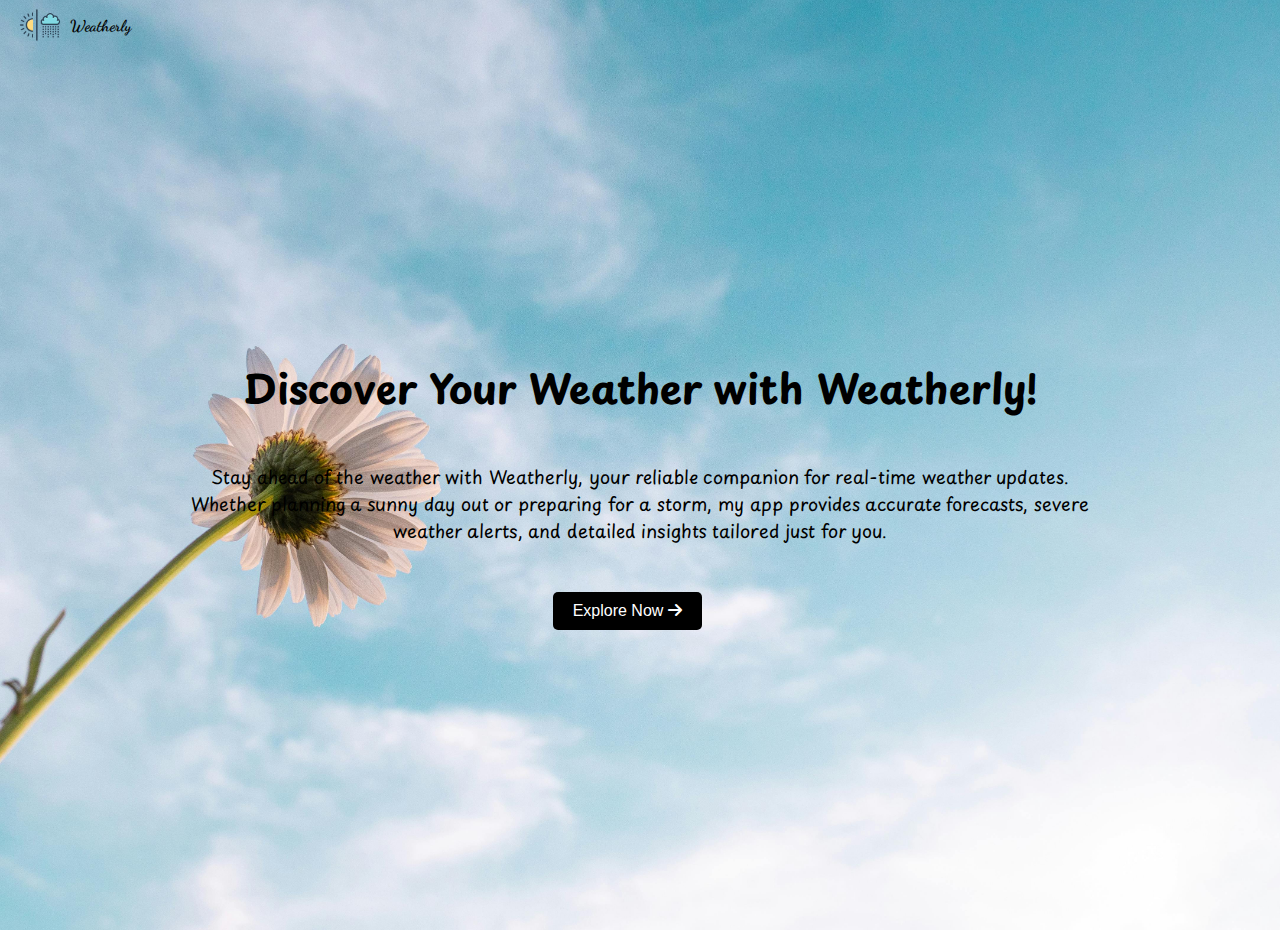
<file: index.html>
<!DOCTYPE html>
<html>
    <head lang="en">
        <meta charset="UTF-8">
        <meta name="viewport" content="width=device-width, initial-scale=1.0">
        <title>Weatherly</title>
        <link rel="stylesheet" type="text/css" href="style.css">
        <link rel="stylesheet" href="https://cdnjs.cloudflare.com/ajax/libs/font-awesome/6.0.0-beta3/css/all.min.css">
        <link href="https://fonts.googleapis.com/css2?family=Playpen+Sans:wght@100..800&display=swap" rel="stylesheet">
        <link href="https://fonts.googleapis.com/css2?family=Dancing+Script:wght@400..700&family=Playpen+Sans:wght@100..800&display=swap" rel="stylesheet">
    </head>
    <body>
        <div class="header">
            <div class="icon"></div>
            <h1 class="app-title">Weatherly</h1>           
        </div>
        <main class="main-content">
            <h1 id="main-heading">Discover Your Weather with Weatherly!</h1>
            <p>Stay ahead of the weather with Weatherly, your reliable companion for real-time weather updates.
            <br>Whether planning a sunny day out or preparing for a storm, my app provides accurate forecasts, severe
            <br>weather alerts, and detailed insights tailored just for you.</p>
            <button class="cta-button" id="exploreButton">
                Explore Now<i class="fas fa-arrow-right"></i>
            </button>
            <script>
                document.getElementById('exploreButton').addEventListener('click', function() {
                    window.location.href = 'home.html'; // Change to my home page URL
                });
            </script>

        </main>
        <script src="script.js"></script>
    </body>
</html>
</file>
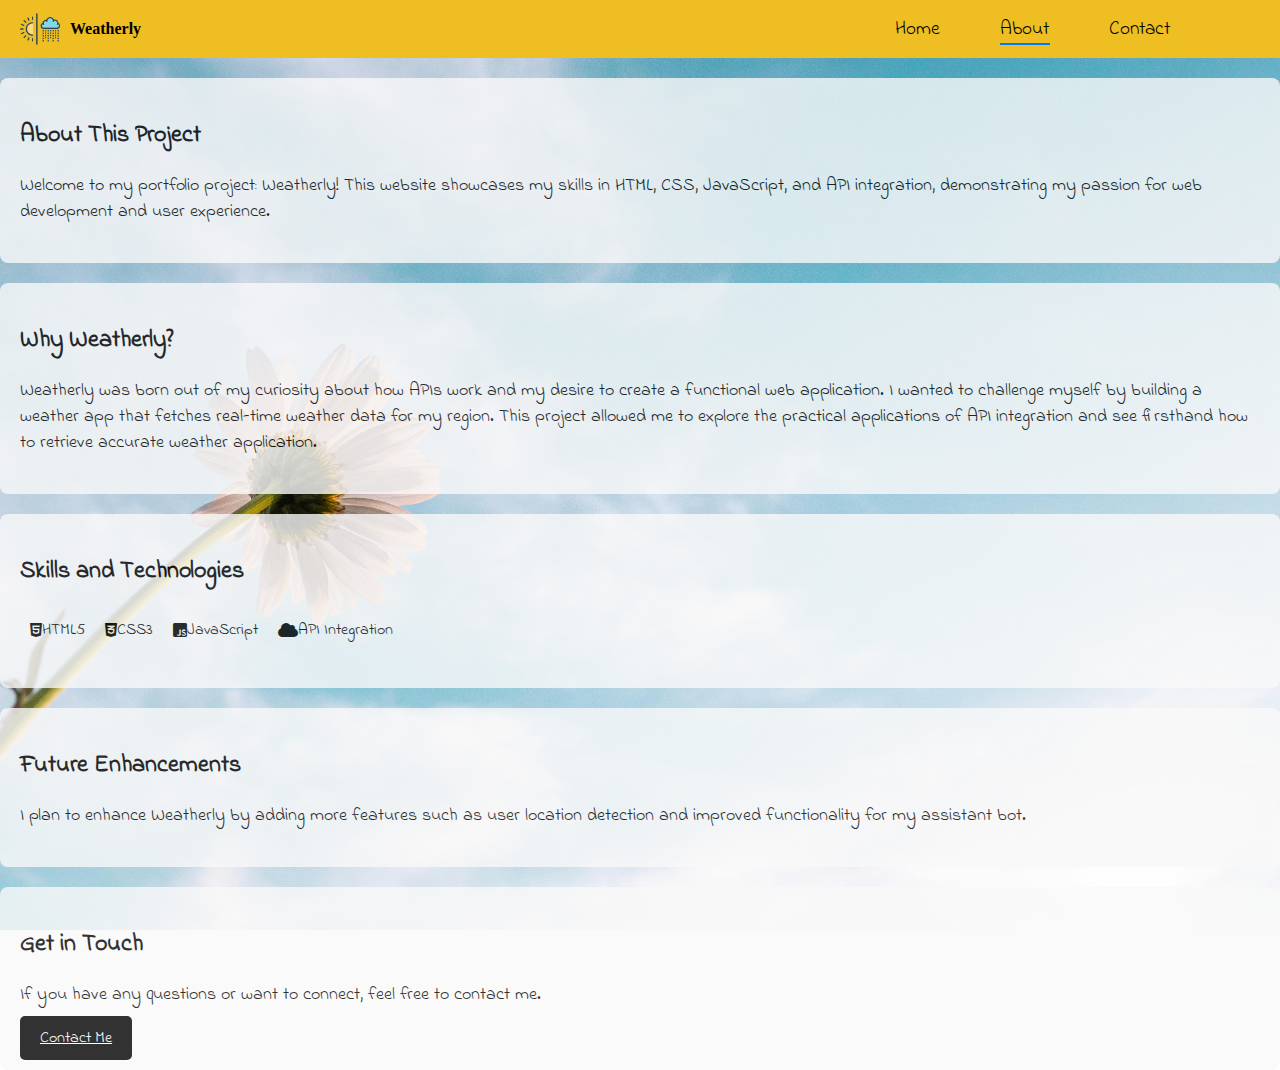
<file: about.html>
<!DOCTYPE html>
<html>
    <head lang="en">
        <meta charset="UTF-8">
        <meta name="viewport" content="width=device-width, initial-scale=1.0">
        <title>About Weatherly</title>
        <link rel="stylesheet" href="style.css">
        <link rel="stylesheet" href="https://cdnjs.cloudflare.com/ajax/libs/font-awesome/6.0.0-beta3/css/all.min.css">
        <link href="https://fonts.googleapis.com/css2?family=Edu+AU+VIC+WA+NT+Dots:wght@400..700&family=Indie+Flower&family=Pacifico&display=swap" rel="stylesheet">
    </head>
    <body>
        <header class="header" style="background-color: rgb(238, 190, 34);">
            <a href="home.html" class="icon"></a>
            <h1 class="app-title">Weatherly</h1>
            <nav id="topnav">
                <a href="home.html">Home</a>
                <a class="active" href="about.html">About</a>
                <a href="contact.html">Contact</a>
                <div class="active-line" id="activeLine"></div>
            </nav> 
        </header>
        <main>
            <section class="section">
                <h2>About This Project</h2>
                <p>Welcome to my portfolio project: Weatherly! This website showcases my skills in HTML,
                CSS, JavaScript, and API integration, demonstrating my passion for web development and user experience.</p>
            </section>
    
            <section class="section">
                <h2>Why Weatherly?</h2>
                <p>Weatherly was born out of my curiosity about how APIs work and my desire to create
                    a functional web application. I wanted to challenge myself by building a weather app that
                    fetches real-time weather data for my region. This project allowed me to explore the practical 
                    applications of API integration and see firsthand how to retrieve accurate weather application.</p>
            </section>
    
            <section class="section">
                <h2>Skills and Technologies</h2>
                <ul class="skills-list">
                    <li><i class="fab fa-html5"></i> HTML5</li>
                    <li><i class="fab fa-css3-alt"></i> CSS3</li>
                    <li><i class="fab fa-js-square"></i> JavaScript</li>
                    <li><i class="fas fa-cloud"></i> API Integration</li>
                </ul>
            </section>
    
            <section class="section">
                <h2>Future Enhancements</h2>
                <p>I plan to enhance Weatherly by adding more features such as user location detection
                    and improved functionality for my assistant bot.</p>
            </section>
    
            <section class="section">
                <h2>Get in Touch</h2>
                <p>If you have any questions or want to connect, feel free to contact me.</p>
                <a href="contact.html" class="cta-button">Contact Me</a>
            </section>
        </main>
        <script src="script.js"></script>
    </body>
</html>
</file>
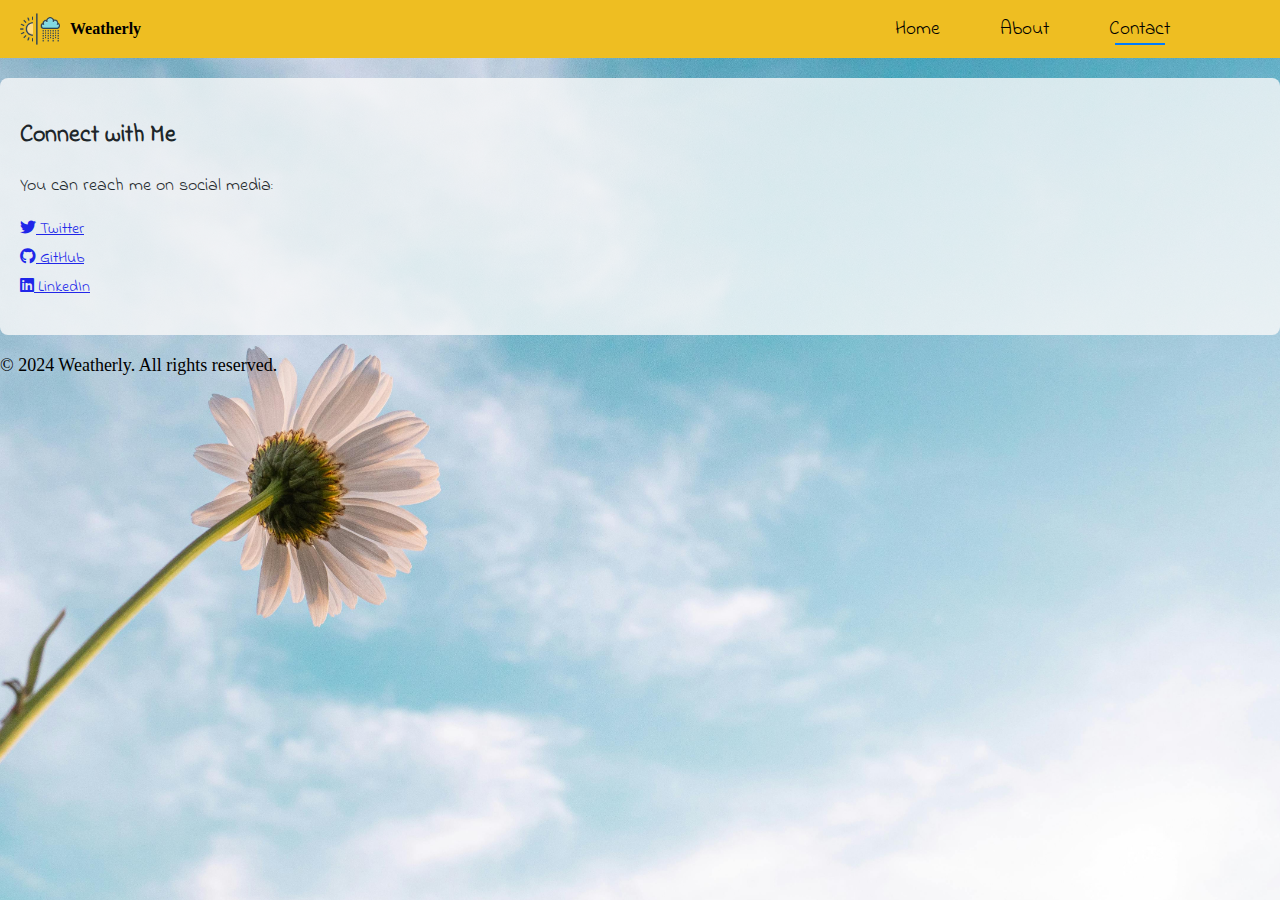
<file: contact.html>
<!DOCTYPE html>
<html>
    <head lang="en">
        <meta charset="UTF-8">
        <meta name="viewport" content="width=device-width, initial-scale=1.0">
        <title>Contact Weatherly</title>
        <link rel="stylesheet" href="style.css">
        <link rel="stylesheet" href="https://cdnjs.cloudflare.com/ajax/libs/font-awesome/6.0.0-beta3/css/all.min.css">
        <link href="https://fonts.googleapis.com/css2?family=Edu+AU+VIC+WA+NT+Dots:wght@400..700&family=Indie+Flower&family=Pacifico&display=swap" rel="stylesheet"> 
    </head>
    <body>
        <header class="header" style="background-color: rgb(238, 190, 34);">
            <a href="home.html" class="icon"></a>
            <h1 class="app-title">Weatherly</h1>
            <nav id="topnav">
                <a  href="home.html">Home</a>
                <a href="about.html">About</a>
                <a class="active" href="contact.html">Contact</a>
                <div class="active-line" id="activeLine"></div>
            </nav> 
        </header>
        <main>
            <section class="section">
                <h2>Connect with Me</h2>
                <p>You can reach me on social media:</p>
                <ul>
                    <li><a href="https://x.com/Leila_Kendi" target="_blank"><i class="fab fa-twitter"></i> Twitter</a></li>
                    <li><a href="https://github.com/Kendi-prog" target="_blank"><i class="fab fa-github"></i> GitHub</a></li>
                    <li><a href="https://www.linkedin.com/in/kendi-leila-muriungi-568957262/" target="_blank"><i class="fab fa-linkedin"></i> LinkedIn</a></li>
                </ul>
            </section>
        </main>
    
        <footer>
            <p>&copy; 2024 Weatherly. All rights reserved.</p>
        </footer>
        <script src="script.js"></script>
    </body>
</html>
</file>
<file: style.css>
body {
    margin: 0; 
    height: 100vh; 
    background-size: cover; 
    background-attachment: fixed; 
    background-position: center;
    background-repeat: no-repeat; 
    transition: background-image 1s ease; 
    
    /*background-image: url('Landingpage-images/lp1.jpg');background-color: #f0f0f0;*/
}


.header{
    display: flex;
    align-items: center;
    justify-content: space-between;
    padding:  5px 20px;
    font-family: 'Indie Flower', cursive;    
}


main{    
    font-family: "Indie Flower", cursive; 
}


#topnav {
    margin-left: auto;
    display: flex;
    gap: 40px;
    position: relative;    
}


#topnav a{
    text-decoration: none;
    color: black;
    padding: 10px 10px;
    font-size: larger;     
}


.active-line {
    position: absolute;
    height: 2px; /* Height of the line */
    width: 50px;
    background-color: #007BFF; 
    bottom: 8px; /* Position it below the links */
    transition: left 0.3s ease, width 0.3s ease; /* Animation */
}


.icon{
    width: 40px;
    height: 40px;
    background-image: url(Icon-images/weather.png);
    background-size: cover;
    margin-right: 10px;
}


.app-title{
    color: black;
    font-size: medium;
    font-family: "Dancing Script", cursive;
    
}

/* Media Query for Mobile Devices */
@media (max-width: 768px) {
    .header {
        padding: 10px 20px; /* Adjust padding for smaller screens */
        
    }

    #topnav {
        gap: 10px; /* Adjust spacing between links for smaller screens */
    }

    #topnav a {
        font-size: medium; /* Adjust font size if needed */
    }
}


/* Landing page styles*/
@keyframes bounceIn {
    0% {
        opacity: 0; /* Start invisible */
        transform: translateY(-30px); /* Start slightly above */
    }
    60% {
        opacity: 1; /* Fully visible */
        transform: translateY(10px); /* Move down slightly */
    }
    80% {
        transform: translateY(-5px); /* Move up a bit */
    }
    100% {
        transform: translateY(0); /* End at original position */
    }
}


.main-content {
    position: relative; 
    z-index: 2; /* Bring main content above background */
    display: flex;
    flex-direction: column; /* Stack elements vertically */
    align-items: center; /* Center elements */
    justify-content: center; /* Center elements vertically */
     height: 100vh;
    color: #000; 
    text-align: center; 
    margin-top: -20px;
    font-family: "Playpen Sans", cursive;
    /*background-color: rgba(255, 255, 255, 0.8);*/
}


#main-heading{
    font-size: 40px;
    animation: bounceIn 1.7s ease; 
}


p{
    font-size: large;
}


@keyframes jump {
    0% {
        transform: translateY(0);
    }
    50% {
        transform: translateY(-10px); 
    }
    100% {
        transform: translateY(0);
    }
}


.cta-button {
    background-color: black; /* Button color */
    border: none; /* Remove border */
    color: white; /* Text color */
    padding: 10px 20px; /* Padding */
    font-size: 16px; /* Font size */
    cursor: pointer; /* Pointer cursor on hover */
    border-radius: 5px; /* Rounded corners */
    transition: background-color 0.3s; /* Smooth transition for hover */
    margin-top: 30px;
    margin-right: 25px;
    animation: jump 0.5s infinite;
}



.cta-button i {
    margin-left: 5px; /* Space between icon and text */
}


.cta-button:hover {
    background-color: rgb(243, 204, 30);
    color: black;
}

 /*Home page styles*/
.below-header {
    display: flex; 
    flex-direction: column;
    /* justify-content: space-between; */
    margin: 30px;
    align-items: center;   
}


#openweathermap-widget-9 {
    margin-top: 10px;
}


.search-bar {
    display: flex; /* Use flexbox for the search bar */
    justify-content: center; /* Center align */
    align-items: center;
    margin: 20px 0; 
       /* margin-right: 300px; */
} 
    
.search-bar label {
    margin-left: 20px; 
    font-weight: bold;
    font-size: large; 
}


.search-bar input {
    padding: 10px; /* Inner padding for the input */
    border: 1px solid #ccc; /* Border color */
    border-radius: 5px;
     /*margin-right: 10px;  */
    width: 200px;
}


input::placeholder {
    font-family: 'Indie Flower', cursive;
    font-size: 18px; 
    color: #888; /* Change the placeholder color */
    opacity: 1; /* Ensures the placeholder is fully opaque */
}


.search-bar button {
    padding: 10px 15px; /* Inner padding for the button */
    background-color: #FFD700; 
    border: none; /* Remove default border */
    border-radius: 5px; /* Rounded corners */
    cursor: pointer; /* Pointer cursor on hover */
    margin-left: 5px;
}


.search-bar button:hover {
    background-color: #FFC107; /* Darker yellow on hover */
}


.weather-display {
    margin-top: 20px; /* Space above the weather display */
    /* background-color: #f0f8ff; Light background for contrast 30px*/
    padding: 20px ; 
    border-radius: 10px; 
}


.grid-container {
    display: grid;
    grid-template-columns: repeat(1, 1fr); /* four equal columns */
     /*grid-template-rows: auto; Automatic height based on content */
    gap: 30px; /* Space between grid items */
}


.grid-item {
    background-color: white;
    opacity: 0.8;
    padding: 20px; /*70px 5px; Inner padding */
    border-radius: 5px; 
    text-align: center; 
    box-shadow: 0 2px 5px rgba(0, 0, 0, 0.1); 
    
    /*height: 150px; Weather Icon Styling */
}


/* Weather Icon Styling */
#weather-icon {
    width: 80px; /* Size of the icon */
    height: 80px; /* Size of the icon */
    margin-right: 10px;
    opacity: 1.0;
    border: 2px solid #2196F3; 
    border-radius: 10px; 
    background-color: white; 
    box-shadow: 0 2px 5px rgba(0, 0, 0, 0.3); 
    transition: transform 0.5s; /* Smooth hover transition */
}


#weather-icon:hover {
    transform: scale(1.3); /* Scale up on hover for effect */
}

/* .thermometer {
    width: 40px; 
    height: 200px; 
    background-color: 
    border: 2px solid #2196F3;
    border-radius: 20px; 
    position: relative;
    margin: 20px auto; 
    box-shadow: 0 4px 10px rgba(0, 0, 0, 0.3); /* Shadow for depth */


.thermometer{
    display: block;
    position: relative;
    left: 130px;
    bottom: 5px;
    height: 100px;
}


.bulb{
    display:inline-block;
    border:2px solid #222;
    width:20px;
    height:20px;
    border-radius:50%;
    position: absolute;
    left: 0px;
    bottom: 0px;
    border-top: 2px solid #fff;
    box-shadow: 0px 0px 0px 2px #fff inset;
    background:red;
  }


.stem{
    display: inline-block;
    border: 2px solid #222;
    width: 12px;
    height: 80px;
    border-radius: 0px 0px 20px 20px;
    border-top: 2px solid transparent;
    position: absolute;
    bottom: 18px;
    left: 4px;
    box-shadow: 0px 0px 0px 2px #fff inset;
    transform: rotate(180deg);
    z-index: 10;
    padding-bottom: 3px;
}


.stem-perct{
height: 0%;
width: 8px;
background: red;
display: block;
margin: 0px auto;
border-radius: 10px;
}


.bulb:after{
    content: '';
    height: 10px;
    width: 8px;
    background: inherit;
    position: absolute;
    left: 6px;
    bottom: 13px;
    z-index: 12;
}


.humidity-bar {
    width: 100%;
    height: 20px;
    background-color: #e0e0e0;
    border-radius: 10px;
    overflow: hidden;
    margin-top: 30px;
   
}


.humidity-fill {
    height: 100%;
    width: 0; /* Start at 0 for animation */
    background-color: #2196F3; /* Blue color for humidity fill */
    transition: width 1s; /* Smooth transition */
}


.wind-animation {
    width: 100px;
    height: 10px;
    margin-top: 40px;
    background-color: #a0c4ff;
    position: relative;
    animation: windAnimation 1s linear infinite;
}


@keyframes windAnimation {
    0% { transform: translateX(0); }
    100% { transform: translateX(100px); }
}


.forecast {
    grid-column: span 1; /*  2 / 4 Make this item span the two columns */
    background-color: #e6f7ff; 
    opacity: 0.9;  
}


/* Responsive adjustments */
@media (min-width: 768px) {
    .header {
        justify-content: flex-start; /* Space between items */
        padding: 5px 100px 5px 20px;
    }

    .below-header {
        flex-direction: row; /* Change to row layout for larger screens */
        justify-content: space-between; /* Space between items */
    }

    .search-bar {
        margin-right: 300px;    
    }

    .search-bar input{
        margin-right: 10px; 
        width: 400px;   
    }

    .search-bar label{
        margin-right: 20px; 
    }

    .grid-container {
        grid-template-columns: repeat(4, 1fr); /* Four equal columns */
        grid-template-rows: auto;
    }

    .grid-item {
        padding: 70px 5px; /* Increased padding for larger screens */
        height: 150px;
    }

    .forecast {
        grid-column: 2 / 4; /* Make the forecast item span two columns */
        padding: 20px; 
        border-radius: 5px; 
        height: 200px;
    }
}


.weather-bot {
    position: fixed; /* Fixed position */
    right: 20px; /* Distance from the right */
    bottom: 20px; /* Distance from the bottom */
    z-index: 1000; /* Ensure it's above other content */
    display: flex;
}


.bot-button {
    background-color: #FFD700; /* Button color */
    border: none; 
    border-radius: 50%; /* Circular button */
    padding: 15px; 
    cursor: pointer; /* Pointer cursor */
    font-size: 24px; /* Icon size */
    box-shadow: 0 2px 5px rgba(0, 0, 0, 0.2); 
}


.chat-window {
    display: none; /* Hidden by default */
    position: absolute; /* Position relative to the bot */
    right: 0; /* Align to the right */
    bottom: 80px; /* Place above the button */
    width: 300px; /* Width of chat window */
    height: 300px;
    background-color: #fff; /* Background color */
    border: 1px solid #ccc; /* Border */
    border-radius: 20px; /* Rounded corners */
    box-shadow: 0 2px 10px rgba(0, 0, 0, 0.2); /* Shadow */
}


.chat-header {
    background-color: #FFD700; /* Header color */
    padding: 5px 0px 5px 10px; /* Padding */
    display: flex; /* Flex for alignment */
    justify-content: space-between; /* Space between title and close button */
    border-radius: 10px;
   
}


.chat-title {
    text-align: center; /* Center the title */
    flex-grow: 1; /* Allow the title to take available space */
}


.close-button{
    height: 30px;
    width: 30px;
    margin-top: -40px;
    border-style: double;  
}


.chat-body {
    padding: 10px;
    max-height: 200px; 
    overflow-y: auto; /* Scroll if exceeds */
}


.message {
    padding: 10px;
    border-radius: 10px; /* Rounded corners */
    margin: 5px 0; /* Margin between messages */
    max-width: 80%; /* Maximum width of message bubbles */
    position: relative; 
}


.message.bot {
    background-color: #2196F3; /* Bot message color */
    color: white; 
    align-self: flex-start; /* Align to the left */
}


.message.user {
    background-color: #e0e0e0; /* User message color */
    color: black; 
    align-self: flex-end; /* Align to the right */
}


.chat-input {
    display: flex; /* Flex for input and button */
    padding: 10px; /* Padding for input area */
    background-color: #fff; 
    border-top: 1px solid #ccc; /* Top border for separation */
}


.chat-input input {
    flex-grow: 1; /* Input takes available space */
    padding: 10px; 
    border: 1px solid #ccc; 
    border-radius: 5px; 
    margin-right: 2px;
}


.chat-input button {
    padding: 10px; 
    background-color: #28a745; 
    color: white; 
    border: none; 
    border-radius: 3px;
    cursor: pointer; 
}


/* About page*/
.section {
    background-color: #f9f9f9;
    opacity: 0.8;
    border-radius: 8px;
    padding: 20px;
    margin: 20px 0;
}


.skills-list {
    display: flex;
    flex-wrap: wrap;
}


.skills-list li {
    margin: 10px;
    display: flex;
    align-items: center;
}


/* Contact page*/
ul {
    list-style-type: none;
    padding: 0;
}


ul li {
    margin: 5px 0;
}
</file>
